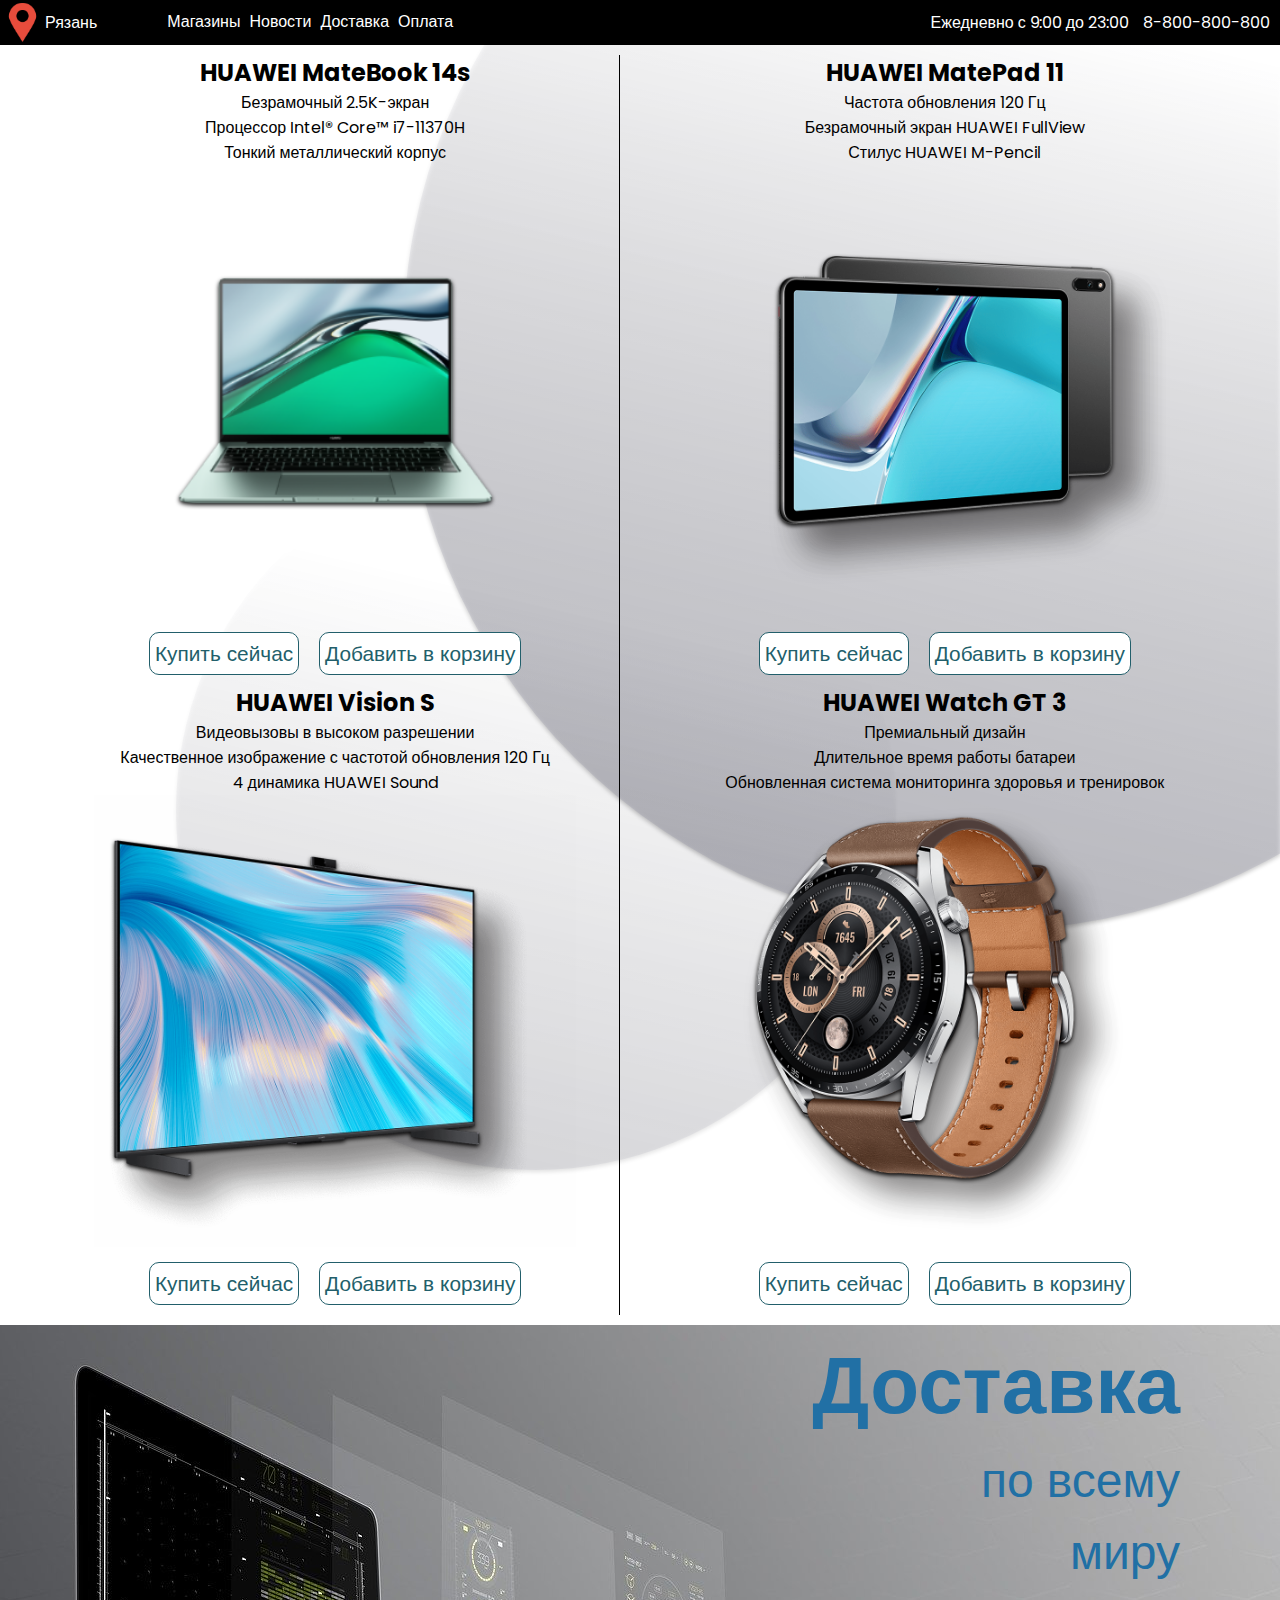
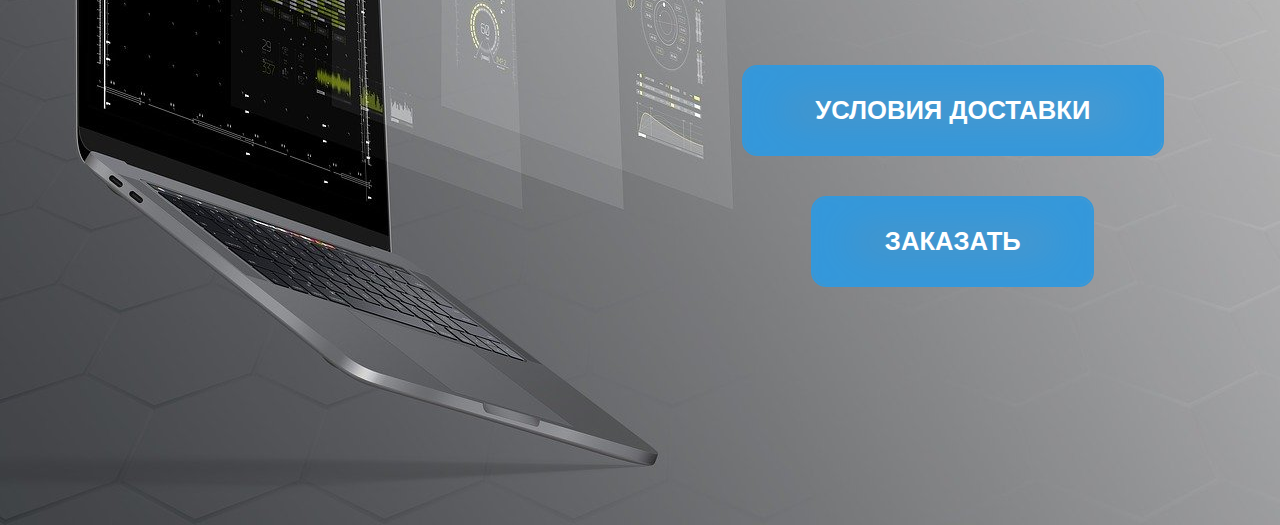
<file: products/index.html>
<!DOCTYPE html>
<html>
<head>
	<meta charset="utf-8">
	<meta name="viewport" content="width=device-width, initial-scale=1">
	<link rel="stylesheet" type="text/css" href="stylecss.css">
	<link rel="preconnect" href="https://fonts.googleapis.com">
	<link rel="preconnect" href="https://fonts.gstatic.com" crossorigin>
	<link href="https://fonts.googleapis.com/css2?family=Poppins:wght@100&display=swap" rel="stylesheet">
		<title>
			Products
		</title>
</head>
<body>
	
		
			<div class="left_head">
				<div class="location">
					<img src="img/location.png" alt="location">
					<a class="city" href="#">Рязань</a>
					<div class="navigation">
						<ul class="nav">
							<li><a class="navbar" href="#">Магазины</a></li>
							<li><a class="navbar" href="#">Новости</a></li>
							<li><a class="navbar" href="#">Доставка</a></li>
							<li><a class="navbar" href="#">Оплата</a></li>
						</ul>
					</div>
				</div>	
			<div class="right_head">
				<div class="timework">
					Ежедневно с 9:00 до 23:00
					<a href="#" class="phonenum">8-800-800-800</a>
				</div>	
			</div>
		</div>
	</header>
<section>
	<div class="matebook">
		<h2> HUAWEI MateBook 14s</h2>
		<p>Безрамочный 2.5K-экран</p>
		<p>Процессор Intel® Core™ i7-11370H</p>
		<p>Тонкий металлический корпус</p>
		<img src="img/matebook1.png" alt="matebook">
			<div class="buttons">
				<button class="buy">Купить сейчас</button>
				<button class="buy">Добавить в корзину</button>
			</div>
	</div>
	<div class="matepad">
		<h2>HUAWEI MatePad 11</h2>
		<p>Частота обновления 120 Гц</p>
		<p>Безрамочный экран HUAWEI FullView</p>
		<p>Стилус HUAWEI M-Pencil</p>
		<img src="img/matepad1.png" alt="matepad">
			<div class="buttons">
				<button class="buy">Купить сейчас</button>
				<button class="buy">Добавить в корзину</button>
			</div>
	</div>
	<div class="vision">
		<h2>HUAWEI Vision S</h2>
		<p>Видеовызовы в высоком разрешении</p>
		<p>Качественное изображение с частотой обновления 120 Гц</p>
		<p>4 динамика HUAWEI Sound</p>
		<img src="img/vision1.png" alt="vision">
			<div class="buttons">
				<button class="buy">Купить сейчас</button>
				<button class="buy">Добавить в корзину</button>
			</div>
	</div>
	<div class="watch">
		<h2>HUAWEI Watch GT 3</h2>
		<p>Премиальный дизайн</p>
		<p>Длительное время работы батареи</p>
		<p>Обновленная система мониторинга здоровья и тренировок</p>
		<img src="img/watch1.png" alt="watch">
			<div class="buttons">
				<button class="buy">Купить сейчас</button>
				<button class="buy">Добавить в корзину</button>
			</div>
	</div>
			<img class="big-circle" src="./img/big-eclipse.svg" alt="" />
			<img class="medium-circle" src="./img/mid-eclipse.svg" alt="" />
			
</section>
<div class="delivery">
	<img src="img/dostavka.jpg" alt="Delivery">
	<div class="delivery_text">
		<h2>Доставка</h2>
		<p>по всему</p>
		<p>миру</p>
	</div>
	<div class="delivery_buttons">
		<input class="button_delivery" type="button" value="Условия доставки">
		<input class="button_delivery" type="button" value="Заказать">
	</div>
</div>
		
</body>
</html>
</file>
<file: products/stylecss.css>
*{
	font-family: 'Poppins', sans-serif;
	margin: 0;
	padding: 0;
}
body{
	/*position: absolute;
	height: 100%;*/
}
.location img{
	height: 5vh;
}
.left_head{
	display: flex;
	justify-content: space-between;
	color: white;
	background-color: black;
	align-items: center;
}
.navbar{
	color: white;
}
.city{
	color: white;
}

ul.nav li{
	display: inline-block;
	padding-right: 5px;

}
a{
	text-decoration: none;
}
.nav a {
	text-decoration:none;
	line-height: 1; 
	color:white;
}
.nav a:after {
	display: block;
	content: "";
	height: 3px; 
	width: 0%; 
	background-color: white; 
	text-decoration: none;	
	transition: width 0.4s ease-in-out;
}
.nav a:hover:after,
.nav a:focus:after {
	width: 100%;
}

.navigation{
	position: relative;
	margin-left: 70px;
}

.location{
	display: flex;
	align-items: center;	
}
.right_head{
	
}
a.phonenum{
	padding: 10px;
	color: white;
}

section{
	flex-wrap: wrap;
	display: flex;
	flex-direction: row;
	align-items: center;
	text-align: center;
	padding: 10px;
	justify-content: space-evenly;
}

section img{
	height: 50vh;
	animation: drop 2.5s ease;
	filter: drop-shadow(0px 2px 2px black);
}
@keyframes drop {
	0% {
		opacity: 0;
		transform: translateY(-80px);
	}
	100% {
		opacity: 1;
		transform: translateY(0px);
	}
}
.matebook{
	width: 45%;
	border-right: 1px solid black;	
}
.matepad{
	width: 45%;
}
.vision{
	width: 45%;
	border-right: 1px solid black;	
}
.watch{
	width: 45%;
}
.buy{
	border-radius: 10px;
	border: 1px solid #225F6B;
	font-size: 1.3em;
	background-color: white;
	color: #225F6B;
	margin: 10px;
	padding: 5px;
}
.buttons{
	display: flex;
    justify-content: center
}
.buttons :hover{
	background-color: #90A9AF;
	cursor: pointer;
}
.big-circle {
	position: absolute;
	top: 30px;
	right: 0px;
	z-index: -1;
	opacity: 0.5;
	height: 100%;
}
.medium-circle {
	position: absolute;
	top: 50%;
	right: 30%;
	z-index: -1;
	height: 80%;
	opacity: 0.4;
}
.delivery{
	position: relative;
}
.delivery img{
	position: absolute;
	width: 100%;
}
.delivery_text{
    /* position: absolute; */
    position: absolute;
    z-index: 2;
    display: flex;
    /* width: 100%; */
    flex-direction: column;
    align-items: end;
    
    right: 100px;
}
.delivery_text h2{
	font-size: 5em;
	color: #2170a5;
}
.delivery_text p{
	font-size: 3em;
	color: #2170a5;
}
.delivery_buttons {
    display: flex;
    top: 20em;
    right: 6em;
    align-items: center;
    flex-direction: column;
    position: absolute;
}
.button_delivery {
  box-sizing: border-box;
  -webkit-appearance: none;
     -moz-appearance: none;
          appearance: none;
  background-color: transparent;
  border: 2px solid #e74c3c;
  border-radius: 0.6em;
  color: #e74c3c;
  cursor: pointer;
  display: -webkit-box;
  display: -webkit-flex;
  display: -ms-flexbox;
  display: flex;
  -webkit-align-self: center;
      -ms-flex-item-align: center;
          align-self: center;
  
  font-size: 1.6rem;
  font-weight: 400;
  line-height: 1;
  margin: 20px;
  padding: 1.2em 2.8em;
  text-decoration: none;
  text-align: center;
  text-transform: uppercase;
  font-family: 'Montserrat', sans-serif;
  font-weight: 700;
}
.button_delivery:hover, .delivery_button:focus {
  color: #fff;
  outline: 0;
}
.button_delivery {
  border-color: #3498db;
  color: #fff;
  box-shadow: 0 0 40px 40px #3498db inset, 0 0 0 0 #3498db;
  -webkit-transition: all 150ms ease-in-out;
  transition: all 150ms ease-in-out;
}
.button_delivery:hover {
  box-shadow: 0 0 10px 0 #3498db inset, 0 0 10px 4px #3498db;
}

/* adaptive*/
@media screen and (max-width: 1024px) {
	

}
@media screen and (max-width:980px) {
	.header{
		
	}
	section{
		
	}
	.buttons{
		display: flex;
    	flex-direction: column;
    	width: 90%;
    	
		}
		section img{
			height: 35vh;
		}
		.timework{
			display: flex;
			align-items: center;
		}
		.buy{
			width: 100%;
		}
		.medium-circle,
	.big-circle {
		position: fixed;
	}
	.delivery_buttons{
		right: 10px;
    	top: 11em;
	}
	.delivery_text{
		right: 150px;
    	align-items: center;
    	flex-direction: row;
    	top: 0px;	
    }
	.delivery_text h2 {
		font-size: 2em;
		padding: 5px;
    }
    .delivery_text p{
    	font-size: 2em;
    	padding: 5px;

    }
    .button_delivery{
    	font-size: 1.2em;
    }
}
@media screen and (max-width: 575px) {
section{
    flex-direction: column;
    
    
	}
section img{
			height: 30vh;
		}
.matebook{
	border-right: none;
	width: 100%;
}
.matepad{
	width: 100%;
}
.vision{
	border-right: none;
	width: 100%;
}
.watch{
	width: 100%;
}
.buttons{
	width: 70%;
    margin-left: 40px;
}
.left_head{
	flex-direction: column;


}
.navigation{
	margin-left: 5px;
}

.medium-circle,
	.big-circle {
		position: fixed;
	}
.location{
	flex-wrap: wrap;
    justify-content: center;
}
.right_head{
	flex-direction: column;

}
.timework{
	flex-direction: column;
}
a.phonenum{
	padding: 0;
}
.delivery_text {
    right: 40px;
    align-items: center;
    top: 0px;
   	flex-direction: column;
}
.delivery_text h2 {
    font-size: 1em;
}
.delivery_text p {
    font-size: 1em;
    font-weight: 600;
}
.delivery_buttons {
    right: 0px;
    top: 6em;
}
.button_delivery {
    padding: 0.4em 0.4em;
    margin: 10px;
    font-size: 0.8em;
}
}
</file>
